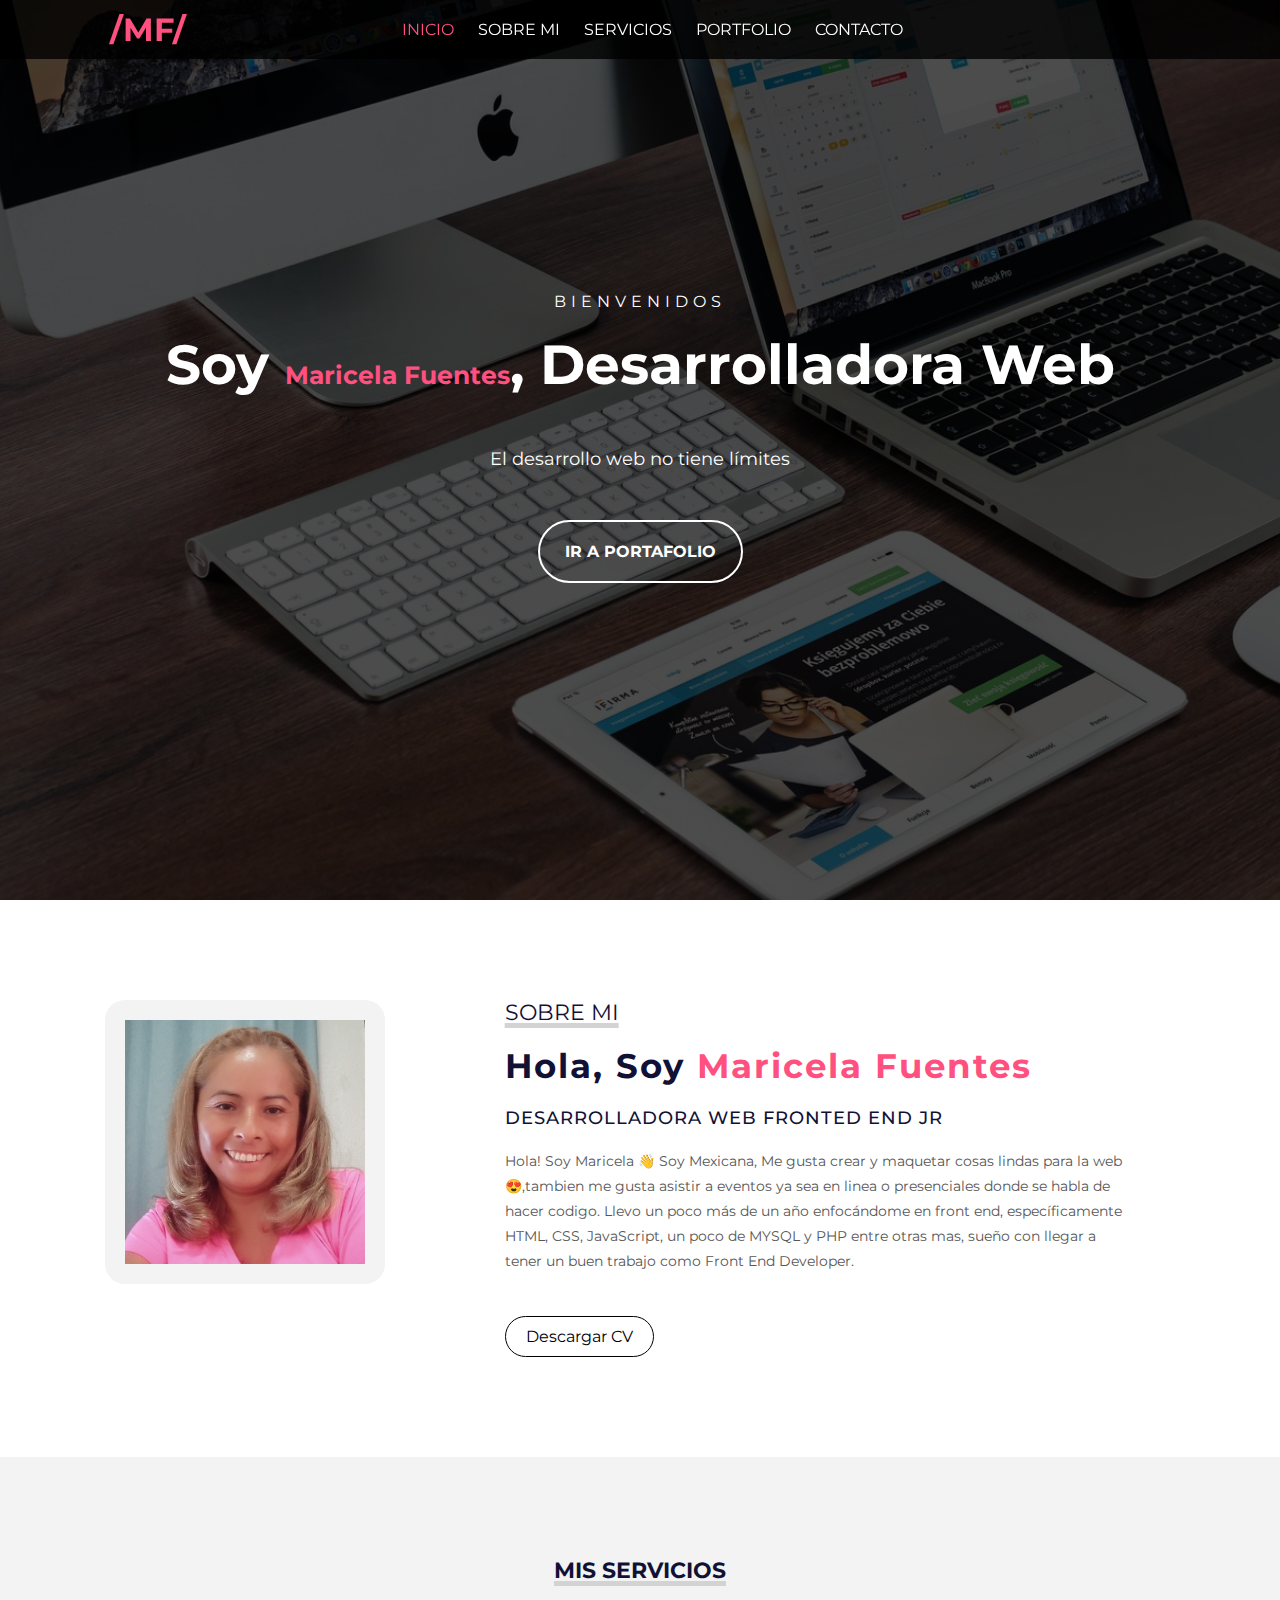
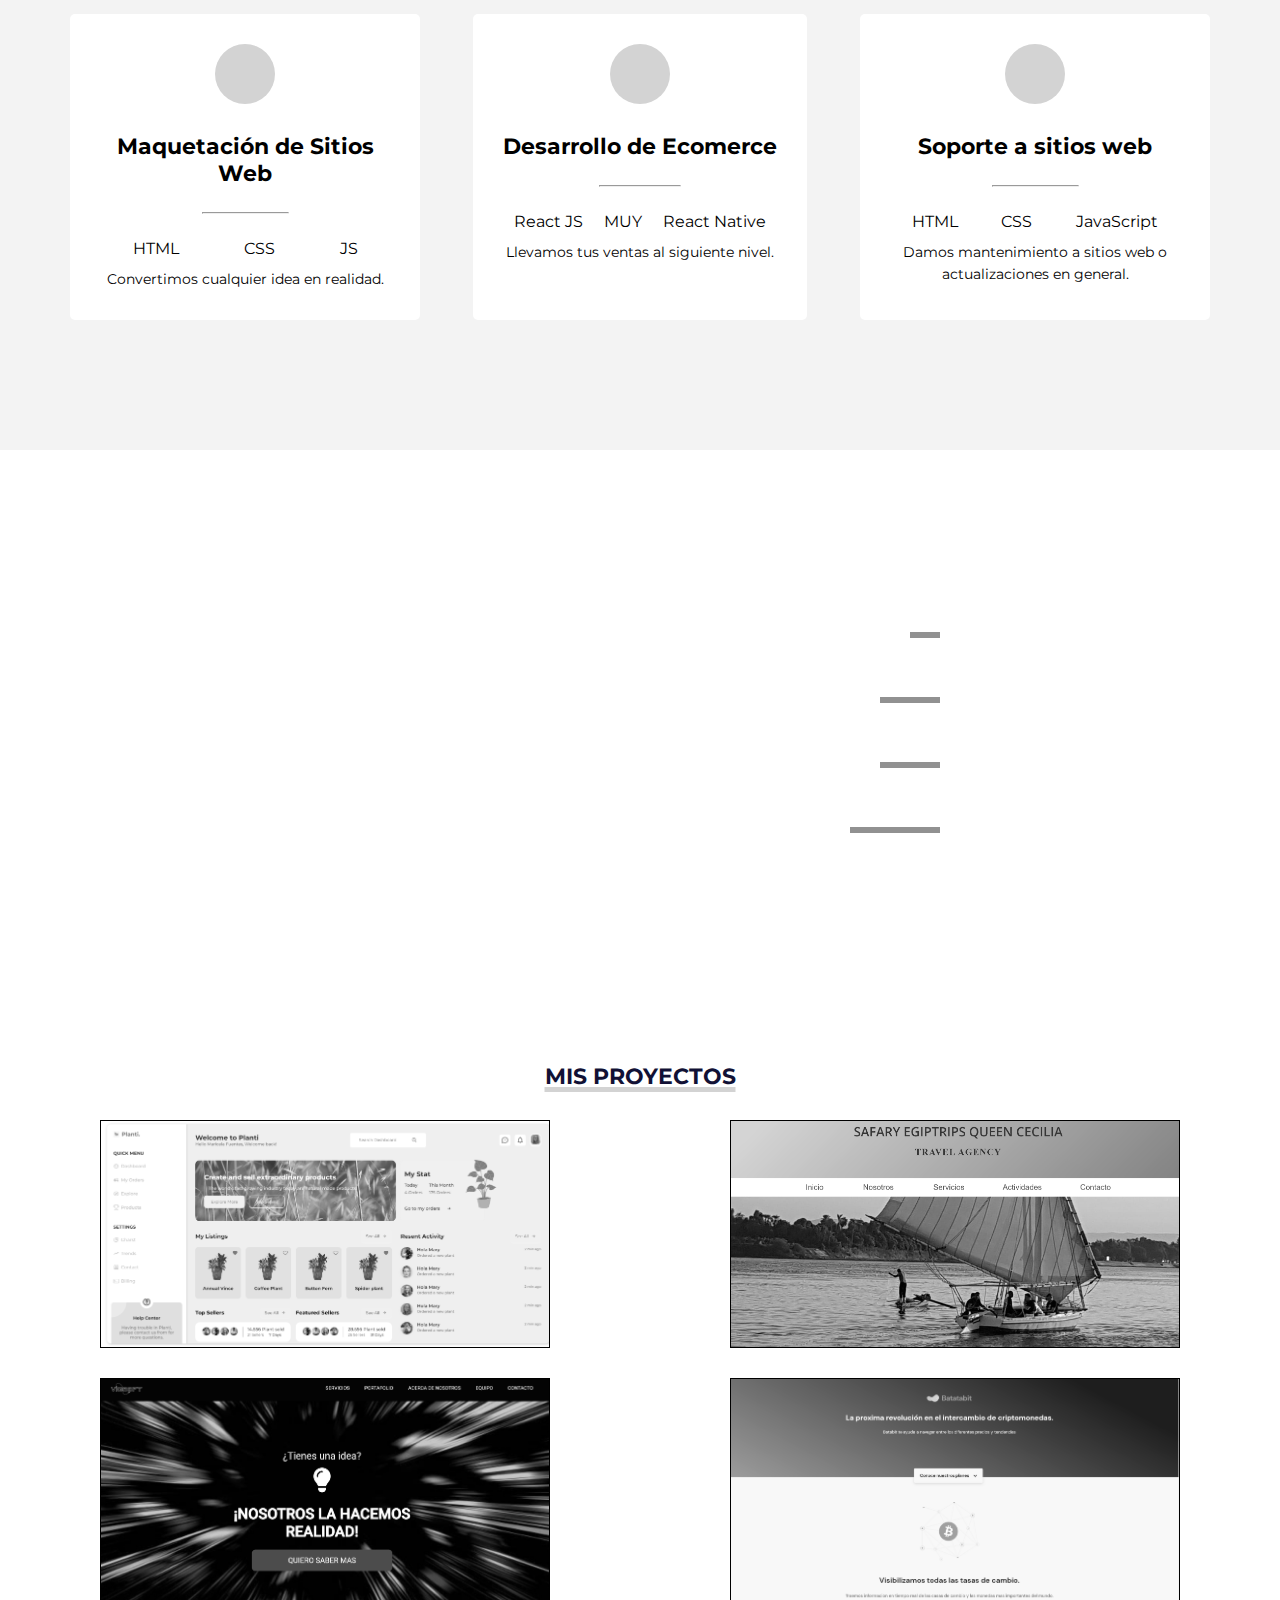
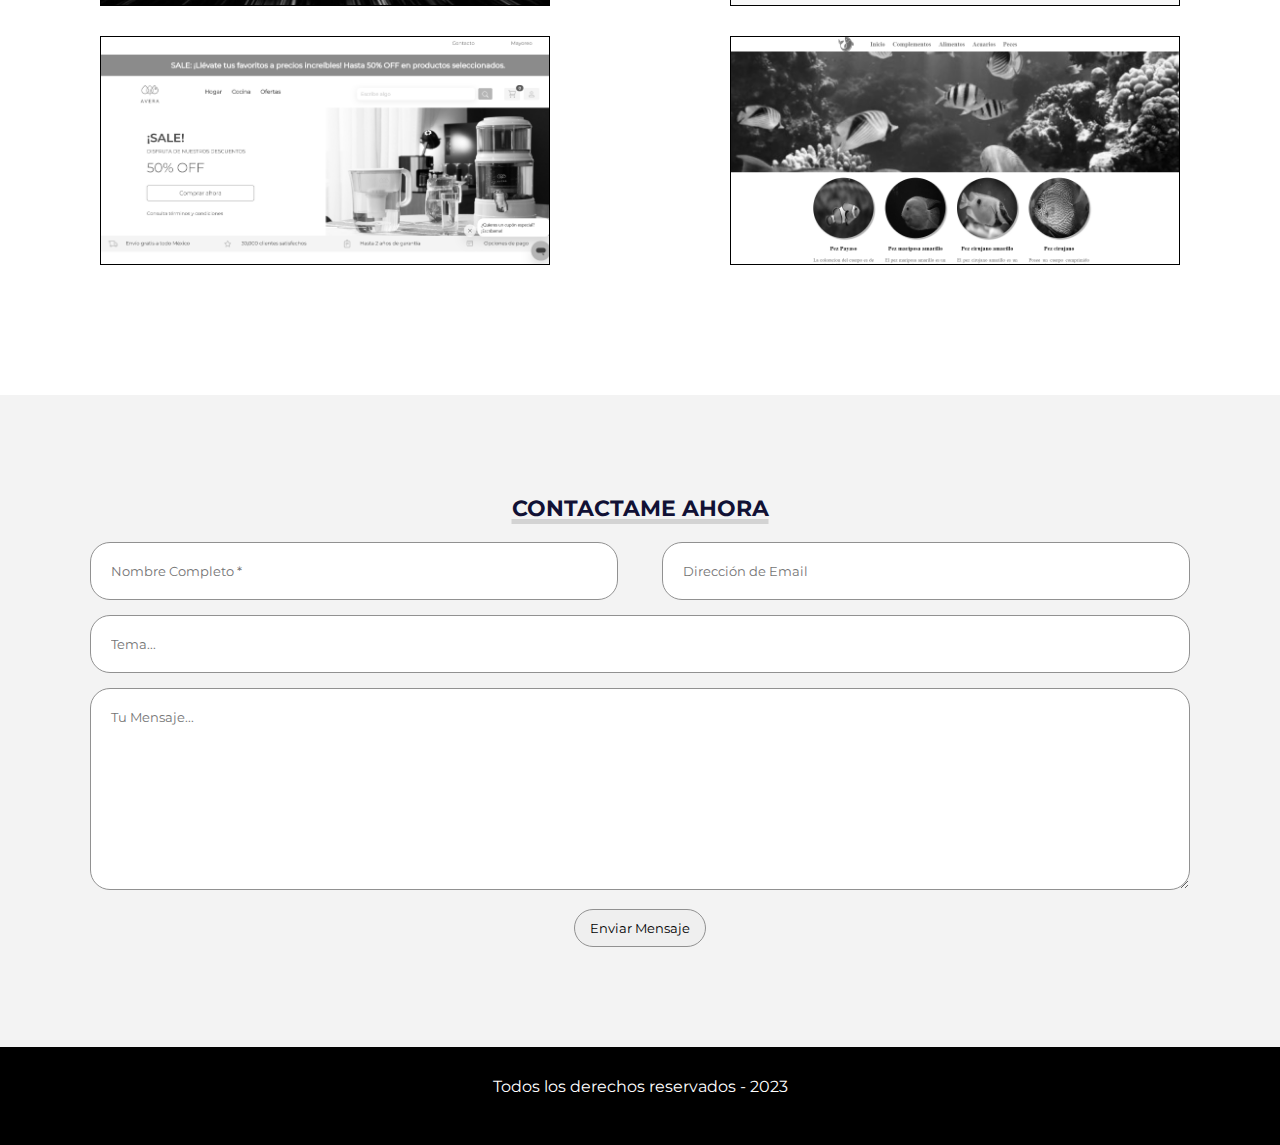
<file: porfolio-completo-main/index.html>
<!DOCTYPE html>
<html lang="es">

<head>
    <meta charset="UTF-8">
    <meta http-equiv="X-UA-Compatible" content="IE=edge">
    <meta name="viewport" content="width=device-width, initial-scale=1.0 user-scalable=no">
    <link rel="stylesheet" href="https://cdnjs.cloudflare.com/ajax/libs/font-awesome/6.1.1/css/all.min.css" integrity="sha512-KfkfwYDsLkIlwQp6LFnl8zNdLGxu9YAA1QvwINks4PhcElQSvqcyVLLD9aMhXd13uQjoXtEKNosOWaZqXgel0g==" crossorigin="anonymous" referrerpolicy="no-referrer"
    />
    <link rel="stylesheet" href="./css/estilo.css">
    <title>MF Desarrolladora Web</title>
</head>

<body>
    <!-- SECCION I N I C I O -->
    <section id="inicio">
        <div class="contenido">
            <header>
                <div class="contenido-header">
                    <h1>/MF/</h1>
                    <nav id="nav" class="">
                        <ul id="links">
                            <li><a href="#inicio" class="seleccionado" onclick="seleccionar(this)">INICIO</a></li>
                            <li><a href="#sobremi" onclick="seleccionar(this)">SOBRE MI</a></li>
                            <li><a href="#servicios" onclick="seleccionar(this)">SERVICIOS</a></li>
                            <li><a href="#portfolio" onclick="seleccionar(this)">PORTFOLIO</a></li>
                            <li><a href="#contacto" onclick="seleccionar(this)">CONTACTO</a></li>
                        </ul>
                    </nav>

                    <!-- Icono del menu responsive -->
                    <div id="icono-nav" onclick="responsiveMenu()">
                        <i class="fa-solid fa-bars"></i>
                    </div>


                    <div class="redes">
                        <a href="https://github.com/MarFueGit" target="_blank" ><i class="fa-brands fa-github"></i></a>
                        <a href="https://www.linkedin.com/in/maricela-fuentes-vazquez-4818001a6/" target="_blank"><i class="fa-brands fa-linkedin"></i></a>
                        <a href="mailto:maricelafuentes100@gmail.com" target="_blank"><i class="fa-regular fa-envelope"></i></a>
                        <a href="https://twitter.com/MarFue100" target="_blank"><i class="fa-brands fa-twitter"></i></a>

                    </div>
                </div>
            </header>
            <div class="presentacion">
                <p class="bienvenida">Bienvenidos</p>
                <h2>Soy <span>Maricela Fuentes</span>, Desarrolladora Web </h2>
                <p class="descripcion">El desarrollo web no tiene límites</p>
                <a href="#portfolio">Ir a Portafolio</a>
            </div>
        </div>
    </section>

    <!-- SECCION S O B R E M I -->
    <section id="sobremi">
        <div class="contenedor-foto">
            <img src=".//assets/img/fotoperfil.jpg" alt="Foto de Perfil">
        </div>
        <div class="sobremi">
            <p class="titulo-seccion">Sobre Mi</p>
            <h2>Hola, Soy <span>Maricela Fuentes</span> </h2>
            <h3>Desarrolladora Web Fronted End Jr</h3>
            <p> Hola! Soy Maricela 👋 Soy Mexicana, Me gusta crear y maquetar
                cosas lindas para la web 😍,tambien me gusta asistir a eventos ya sea en linea o presenciales 
                donde se habla de hacer codigo. Llevo un poco más de un año
                enfocándome en front end, específicamente HTML, CSS, JavaScript, un poco de MYSQL y PHP
                entre otras mas, sueño con llegar a tener un buen trabajo como Front End Developer.</p>
            <a href="https://drive.google.com/file/d/1Ycuzk3z_kf3IwNquGsYSFM33msaoLfkm/view?usp=sharing" target="_blank">Descargar CV</a>
        </div>
    </section>

    <!-- SECCION S E R V I C I O S -->
    <section id="servicios">
        <h3 class="titulo-seccion">MIS SERVICIOS</h3>
        <div class="fila">
            <div class="servicio">
                <span class="icono"> <i class="fa-solid fa-code"></i></span>
                <h4>Maquetación de Sitios Web</h4>
                <hr>
                <ul class="servicios-tag">
                    <li>HTML</li>
                    <li>CSS</li>
                    <li>JS</li>
                </ul>
                <p>Convertimos cualquier idea en realidad.</p>
        </div>

            <div class="servicio">
                <span class="icono"> <i class="fa-solid fa-code"></i></span>
                <h4>Desarrollo de Ecomerce</h4>
                <hr>
                <ul class="servicios-tag">
                    <li>React JS</li>
                    <li>MUY</li>
                    <li>React Native</li>
                </ul>
                <p>Llevamos tus ventas al siguiente nivel.</p>
        </div>

        <div class="servicio">
                <span class="icono"> <i class="fa-solid fa-code"></i></span>
                <h4>Soporte a sitios web</h4>
                <hr>
                <ul class="servicios-tag">
                    <li>HTML</li>
                    <li>CSS</li>
                    <li>JavaScript</li>
                </ul>
                <p>Damos mantenimiento a sitios web o actualizaciones en general.</p>
        </div>
    </section>

    <!-- SECCION H A B I L I D A D E S -->
    <div class="contenedor-skills" id="skills">
        <h3>HABILIDADES </h3>
        <div class="skill">
            <div class="info">
                <p> <span class="lista"> </span>Html & Css</p>
                <span class="porcentaje">100%</span>
            </div>

            <div class="barra">
                <div id="html" class="barra-progreso1" ></div>
            </div>
        </div>
        <div class="skill">
            <div class="info">
                <p> <span class="lista"> </span>Javascript</p>
                <span class="porcentaje">100%</span>
            </div>
            <div class="barra">
                <div id="js" class="barra-progreso2" ></div>
            </div>
        </div>

        <div class="skill">
            <div class="info">
                <p> <span class="lista"> </span>MySQL</p>
                <span class="porcentaje">90%</span>
            </div>
            <div class="barra">
                <div id="mysql"class="barra-progreso3" ></div>
            </div>
        </div>

        <div class="skill">
            <div class="info">
                <p> <span class="lista"> </span>PHP</p>
                <span class="porcentaje">50%</span>
            </div>
            <div class="barra">
                <div id="php" class="barra-progreso4"></div>
            </div>
        </div>
    </div>

    <!-- SECCION PORTAFOLIO -->
    <section id="portfolio">
        <h3 class="titulo-seccion">Mis Proyectos</h3>
        <div class="fila">
            <div class="proyecto">
                <div class="overlay"></div>
                <img src="assets/img/proyecto1.PNG" alt="imagen proyecto1">
                <div class="info">
                    <h4>Dashboard de administracion de Ecomerce</h4>
                    <p>Desarrollo Web</p>
                </div>
            </div>
            <div class="proyecto">
                <div class="overlay"></div>
                <img src="assets/img/proyecto3.PNG" alt="imagen proyecto3">
                <div class="info">
                    <h4>Agencia de viajes</h4>
                    <p>Diseño Web</p>
                </div>
            </div>
        </div>
        <div class="fila">
            <div class="proyecto">
                <div class="overlay"></div>
                <img src="assets/img/proyecto4.PNG" alt="imagen proyecto4">
                <div class="info">
                    <h4>Consultoria de software</h4>
                    <p>Desarrollo web</p>
                </div>
            </div>
            <div class="proyecto">
                <div class="overlay"></div>
                <img src="assets/img/proyecto6.PNG" alt="imagen proyecto6">
                <div class="info">
                    <h4>Landing Page</h4>
                    <p>Diseño Web</p>
                </div>
            </div>
        </div>
        <div class="fila">
            <div class="proyecto">
                <div class="overlay"></div>
                <img src="assets/img/proyecto7.PNG" alt="imagen proyecto7">
                <div class="info">
                    <h4>Ecomerce</h4>
                    <p>Desarrollo web</p>
                </div>
            </div>
            <div class="proyecto">
                <div class="overlay"></div>
                <img src="assets/img/proyecto5.PNG" alt="imagen proyecto5">
                <div class="info">
                    <h4>Landing Page</h4>
                    <p>Diseño Web</p>
                </div>
            </div>
        </div>
    </section>

    <!-- SECCION C O N T A C T O -->
    <section id="contacto">
        <h3 class="titulo-seccion">Contactame ahora</h3>
        <div class="contenedor-form">
            <form action="#">
                <div class="fila mitad">
                    <input type="text" placeholder="Nombre Completo *" class="input-mitad">
                    <input type="email" placeholder="Dirección de Email" class="input-mitad">
                </div>
                <div class="fila">
                    <input type="text" placeholder="Tema..." class="input-full">
                </div>
                <div class="fila">
                    <textarea name="" id="" cols="30" rows="10" placeholder="Tu Mensaje..." class="input-full"></textarea>
                </div>

                <input type="submit" value="Enviar Mensaje" class="btn-enviar">
            </form>
        </div>
    </section>

    <!-- SECCION FOOTER -->
    <footer>
        <p>Todos los derechos reservados - 2023</p>
        <div class="redes">
            <a href="https://github.com/MarFueGit" target="_blank"><i class="fa-brands fa-github"></i></a>
            <a href="https://www.linkedin.com/in/maricela-fuentes-vazquez-4818001a6/" target="_blank"><i class="fa-brands fa-linkedin"></i></a>
            <a href="mailto:maricelafuentes100@gmail.com" target="_blank"><i class="fa-regular fa-envelope"></i></a>
            <a href="https://twitter.com/MarFue100" target="_blank"><i class="fa-brands fa-twitter"></i></a>
            
        </div>

    </footer>

    <script src="js/main.js"></script>
</body>

</html>
</file>
<file: porfolio-completo-main/css/estilo.css>
@import url('https://fonts.googleapis.com/css2?family=Montserrat:wght@200;300;400;500;600&display=swap');
        * {
            margin: 0;
            padding: 0;
            box-sizing: border-box;
            font-family: 'Montserrat';
        }
        
        html {
            scroll-behavior: smooth;
        }
        /* *********************/
        /* seccion I N I C I O */
        /* *********************/
        
        #inicio {
            background: linear-gradient( rgba(0, 0, 0, .7), rgba(0, 0, 0, .7)), url("../assets/img/fondo-inicio.jpg");
            background-size: cover;
            background-position: center center;
            height: 100vh;
        }
        
        #inicio .contenido header {
            background-color: rgba(0, 0, 0, .8);
            position: fixed;
            width: 100%;
            z-index: 100;
            top: 0;
        }
        
        #inicio .contenido header .contenido-header {
            max-width: 1100px;
            margin: auto;
            display: flex;
            justify-content: space-between;
            align-items: center;
            padding: 10px 20px;
        }
        
        #inicio .contenido header .contenido-header h1 {
            text-align: center;
            color: #ff5080;
        }
        
        #inicio .contenido header .contenido-header nav ul {
            list-style: none;
            display: flex;
            align-items: center;
        }
        
        #inicio .contenido header .contenido-header nav ul li a {
            text-decoration: none;
            color: #fff;
            margin: 0 12px;
            font-weight: 400;
            transition: .5s;
        }
        
        #inicio .contenido header .contenido-header nav ul li a:hover {
            color: #ff5080;
        }
        
        #inicio .contenido header .contenido-header .redes a {
            text-decoration: none;
            color: #fff;
            display: inline-block;
            margin-left: 10px;
            transition: .5s;
        }
        
        #inicio .contenido header .contenido-header .redes a:hover {
            color: #ff5080;
        }
        
        #inicio .contenido header .contenido-header .seleccionado {
            color: #ff5080;
        }
        
        #inicio .contenido .presentacion {
            max-width: 1100px;
            height: 100vh;
            margin: auto;
            color: #fff;
            display: flex;
            flex-direction: column;
            align-items: center;
            justify-content: center;
        }
        
        #inicio .contenido .presentacion .bienvenida {
            font-size: 16px;
            margin-bottom: 20px;
            text-transform: uppercase;
            letter-spacing: 5px;
        }
        
        #inicio .contenido .presentacion h2 {
            font-size: 55px;
            margin-bottom: 25px;
            text-align: center;
        }
        
        #inicio .contenido .presentacion h2 span {
            font-size: 25px;
            color: #ff5080;
        }
        
        #inicio .contenido .presentacion .descripcion {
            max-width: 700px;
            margin: 25px auto;
            font-size: 18px;
            text-align: center;
        }
        
        #inicio .contenido .presentacion a {
            text-decoration: none;
            display: inline-block;
            margin: 25px;
            padding: 20px 25px;
            border: 2px solid #fff;
            border-radius: 50px;
            color: #fff;
            font-weight: bold;
            text-transform: uppercase;
            transition: .5s;
        }
        
        #inicio .contenido .presentacion a:hover {
            background-color: #ff5080;
        }
        
        #icono-nav {
            color: #fff;
            display: none;
        }
        /* *********************/
        /* seccion S O B R E  M I */
        /* *********************/
        
        #sobremi {
            max-width: 1100px;
            margin: auto;
            padding: 100px 15px;
            color: #111135;
            display: flex;
        }
        
        #sobremi .contenedor-foto {
            max-width: 400px;
            margin-right: 80px;
        }
        
        #sobremi .contenedor-foto img {
            padding: 20px;
            width: 100%;
            border-radius: 20px;
            background-color: #f3f3f3;
        }
        
        #sobremi .sobremi {
            margin: 0 40px;
        }
        
        #sobremi .sobremi .titulo-seccion {
            font-size: 22px;
            text-transform: uppercase;
            color: #111135;
            text-decoration: underline;
            text-decoration-color: #d3d3d3;
            text-decoration-thickness: 5px;
        }
        
        #sobremi .sobremi h2 {
            font-size: 34px;
            font-weight: bold;
            margin: 20px 0;
            letter-spacing: 2px;
        }
        
        #sobremi .sobremi h2 span {
            color: #ff5080;
        }
        
        #sobremi .sobremi h3 {
            font-size: 18px;
            font-weight: 500;
            text-transform: uppercase;
            margin-bottom: 20px;
            letter-spacing: 1px;
        }
        
        #sobremi .sobremi p {
            font-size: 14px;
            line-height: 25px;
            color: #565656;
            margin-bottom: 12px;
        }
        
        #sobremi .sobremi a {
            display: inline-block;
            text-decoration: none;
            color: #000;
            border-radius: 30px;
            border: 1px solid #000;
            padding: 10px 20px;
            margin-top: 30px;
            transition: .5s;
        }
        
        #sobremi .sobremi a:hover {
            background-color: #ff5080;
            color: #fff;
        }
        /* *********************/
        /* seccion S E R V I C I O S */
        /* *********************/
        
        #servicios {
            padding: 100px 15px;
            text-align: center;
            background-color: #f3f3f3;
        }
        
        #servicios .titulo-seccion {
            text-align: center;
            font-size: 22px;
            text-transform: uppercase;
            color: #111135;
            text-decoration: underline;
            text-decoration-color: #d3d3d3;
            text-decoration-thickness: 5px;
        }
        
        #servicios .fila {
            display: flex;
            justify-content: space-between;
            max-width: 1150px;
            margin: 30px auto;
        }
        
        #servicios .fila .servicio {
            max-width: 350px;
            background-color: #fff;
            padding: 30px;
            margin: 0 5px;
            border-radius: 5px;
            transition: .5s;
        }
        
        #servicios .fila .servicio:hover {
            box-shadow: 5px 5px 10px #565656, -5px -5px 10px #8a8a8a;
        }
        
        #servicios .fila .servicio .icono {
            display: inline-block;
            width: 60px;
            height: 60px;
            border-radius: 50%;
            background-color: #d3d3d3;
            padding: 20px;
            margin-bottom: 25px;
        }
        
        #servicios .fila .servicio h4 {
            font-size: 22px;
            margin-bottom: 25px;
        }
        
        #servicios .fila .servicio hr {
            width: 30%;
            margin: auto;
            color: #000;
            margin-bottom: 25px;
        }
        
        #servicios .fila .servicio ul {
            list-style: none;
            display: flex;
            justify-content: space-around;
            margin-bottom: 10px;
        }
        
        #servicios .fila .servicio p {
            font-size: 14px;
            line-height: 22px;
        }
        /* *********************/
        /* seccion S K I L L S */
        /* *********************/
        
        .contenedor-skills {
            background: linear-gradient( #eb5a5acc, rgba(33, 16, 16, 0.8)), url("../assets/img/fondo-skills.jpg");
            background-attachment: fixed;
            background-repeat: no-repeat;
            background-size: cover;
            color: #fff;
            background-position: center center;
            padding: 100px 0;
            text-align: center;
        }
        
        .contenedor-skills .skill {
            max-width: 600px;
            margin: 30px auto;
        }
        
        .contenedor-skills .skill .info {
            display: flex;
            justify-content: space-between;
        }
        
        .contenedor-skills .skill .lista {
            display: inline-block;
            margin-right: 20px;
            height: 10px;
            width: 10px;
            background-color: #fff;
        }
        
        .contenedor-skills .skill .barra {
            background-color: #919191;
            width: 100%;
            height: 6px;
            margin: 10px 0px;
        }
        /* este estilo se aplicara mediante javascript para la animacion de la barra */
        .contenedor-skills .skill .barra .barra-progreso1 {
            background-color: #fff;
            width: 95%;
            height: 6px;
            animation: progreso1 2s forwards;
        }
        
        .contenedor-skills .skill .barra .barra-progreso2 {
            background-color: #fff;
            width: 90%;
            height: 6px;
            animation: progreso2 2s forwards;
        }
        
        .contenedor-skills .skill .barra .barra-progreso3 {
            background-color: #fff;
            width: 90%;
            height: 6px;
            animation: progreso3 2s forwards;
        }
        
        .contenedor-skills .skill .barra .barra-progreso4 {
            background-color: #fff;
            width: 85%;
            height: 6px;
            animation: progreso4 2s forwards;
        }
        /* Creamos las animacion de las barras */
        @keyframes progreso1 {
            0% {
                width: 0;
            }
            100% {
                width: 95%;
            }
        }
        
        @keyframes progreso2 {
            0% {
                width: 0;
            }
            100% {
                width: 90%;
            }
        }
        
        @keyframes progreso3 {
            0% {
                width: 0;
            }
            100% {
                width: 90%;
            }
        }
        
        @keyframes progreso4 {
            0% {
                width: 0;
            }
            100% {
                width: 85%;
            }
        }
        /* *********************/
        /* seccion P O R T F O L I O */
        /* *********************/
        
        #portfolio {
            max-width: 1100px;
            padding: 100px 0;
            margin: auto;
        }
        
        #portfolio .titulo-seccion {
            text-align: center;
            font-size: 22px;
            text-transform: uppercase;
            color: #111135;
            text-decoration: underline;
            text-decoration-color: #d3d3d3;
            text-decoration-thickness: 5px;
        }
        
        #portfolio .fila {
            display: flex;
            justify-content: space-between;
            margin: 30px 0;
        }
        
        #portfolio .fila .proyecto {
            max-width: 450px;
            border: 1px solid #000;
            margin: 0 10px;
            position: relative;
            overflow: hidden;
        }
        
        #portfolio .fila .proyecto img {
            width: 100%;
            height: 100%;
            filter: grayscale(1);
            object-fit: cover;
            transition: .5s;
        }
        
        #portfolio .fila .proyecto:hover img {
            filter: grayscale(0);
        }
        
        #portfolio .fila .proyecto .info {
            position: absolute;
            left: 0px;
            background-color: rgba(0, 0, 0, 0.8);
            color: #ff5080;
            width: 100%;
            padding: 10px;
            opacity: 0;
            bottom: -40px;
            transition: .5s;
        }
        
        #portfolio .fila .proyecto:hover .info {
            opacity: 1;
            bottom: 0;
        }
        /* *********************/
        /* seccion C O N T A C T O */
        /* *********************/
        
        #contacto {
            padding: 100px 15px;
            background-color: #f3f3f3;
        }
        
        #contacto .titulo-seccion {
            margin-bottom: 20px;
        }
        
        #contacto .contenedor-form {
            max-width: 1100px;
            margin: auto;
        }
        
        #contacto .contenedor-form .fila {
            margin-bottom: 15px;
        }
        
        #contacto .contenedor-form .mitad {
            display: flex;
            justify-content: space-between;
        }
        
        #contacto .contenedor-form input,
        #contacto .contenedor-form textarea {
            padding: 20px;
            border-radius: 20px;
            border: none;
            border: 1px solid #919191;
        }
        
        #contacto .contenedor-form .mitad input {
            width: 48%;
        
        }
        
        input:focus{
            outline: 3px solid #ff5080;
        
        }

        textarea:focus{
            outline: 3px solid #ff5080;
        }
        #contacto .contenedor-form .input-full {
            width: 100%;
        }
        
        #contacto .titulo-seccion {
            text-align: center;
            font-size: 22px;
            text-transform: uppercase;
            color: #111135;
            text-decoration: underline;
            text-decoration-color: #d3d3d3;
            text-decoration-thickness: 5px;
        }
        
        #contacto .btn-enviar {
            display: block;
            margin: auto;
            cursor: pointer;
            transition: .5s;
            padding: 10px 15px !important;
        }
        
        #contacto .btn-enviar:hover {
            background-color: #ff5080;
            color: #fff;
        } 
        /* *********************/
        /* seccion F O O T E R */
        /* ********************/
        
        footer {
            background-color: #000;
            color: #fff;
            text-align: center;
            padding: 30px 0;
        }
        
        footer a {
            text-decoration: none;
            color: #fff;
            display: inline-block;
            margin: 5px;
            font-size: 26px;
        }
        footer .redes a:hover {
            color: #ff5080;
        }
        /* *********************/
        /* seccion R E S P O N S I V E */
        /* ********************/
    
        @media screen and (max-width: 800px) {
            .redes {
                display: none;
            }
            nav {
                display: none;
            }
            nav.responsive {
                display: block;
                background-color: rgba(0, 0, 0, .8);
                width: 100%;
                position: absolute;
                top: 48px;
                left: 0;
                padding: 10px 0;
            }
            nav.responsive ul {
                display: block !important;
                text-align: center;
            }
            nav.responsive ul li {
                margin: 5px 0;
            }
            #icono-nav {
                display: block;
            }
            #inicio .contenido .presentacion h2 {
                font-size: 40px;
            }
            /* seccion SOBRE MI */
            #sobremi {
                padding: 50px 0;
                display: block;
            }
            #sobremi .contenedor-foto {
                max-width: 200px;
                margin: auto;
            }
            #sobremi .contenedor-foto img {
                padding: 8px;
            }
            #sobremi .sobremi .titulo-seccion {
                text-align: center;
            }
            #sobremi .sobremi h2 {
                font-size: 25px;
                text-align: center;
            }
            /* seccion MIS SERVICIOS */
            #servicios {
                padding: 50px 15px;
            }
            #servicios .fila {
                display: block;
            }
            #servicios .fila .servicio {
                margin: 10px auto;
            }
            /* seccion HABLIDADES MI */
            .contenedor-skills {
                padding: 50px 20px;
            }
            /* seccion PORTFOLIO */
            #portfolio {
                padding: 50px 0;
            }
            #portfolio .fila {
                display: block;
            }
            #portfolio .fila .proyecto {
                margin: 10px auto;
            }
            /* seccion CONTACTO */
            #contacto {
                padding: 50px 15px;
            }
            #contacto .contenedor-form .mitad {
                margin-bottom: 15px;
                display: block;
            }
            #contacto .contenedor-form .mitad input {
                width: 100%;
                margin-bottom: 15px;
            }
        }
</file>
